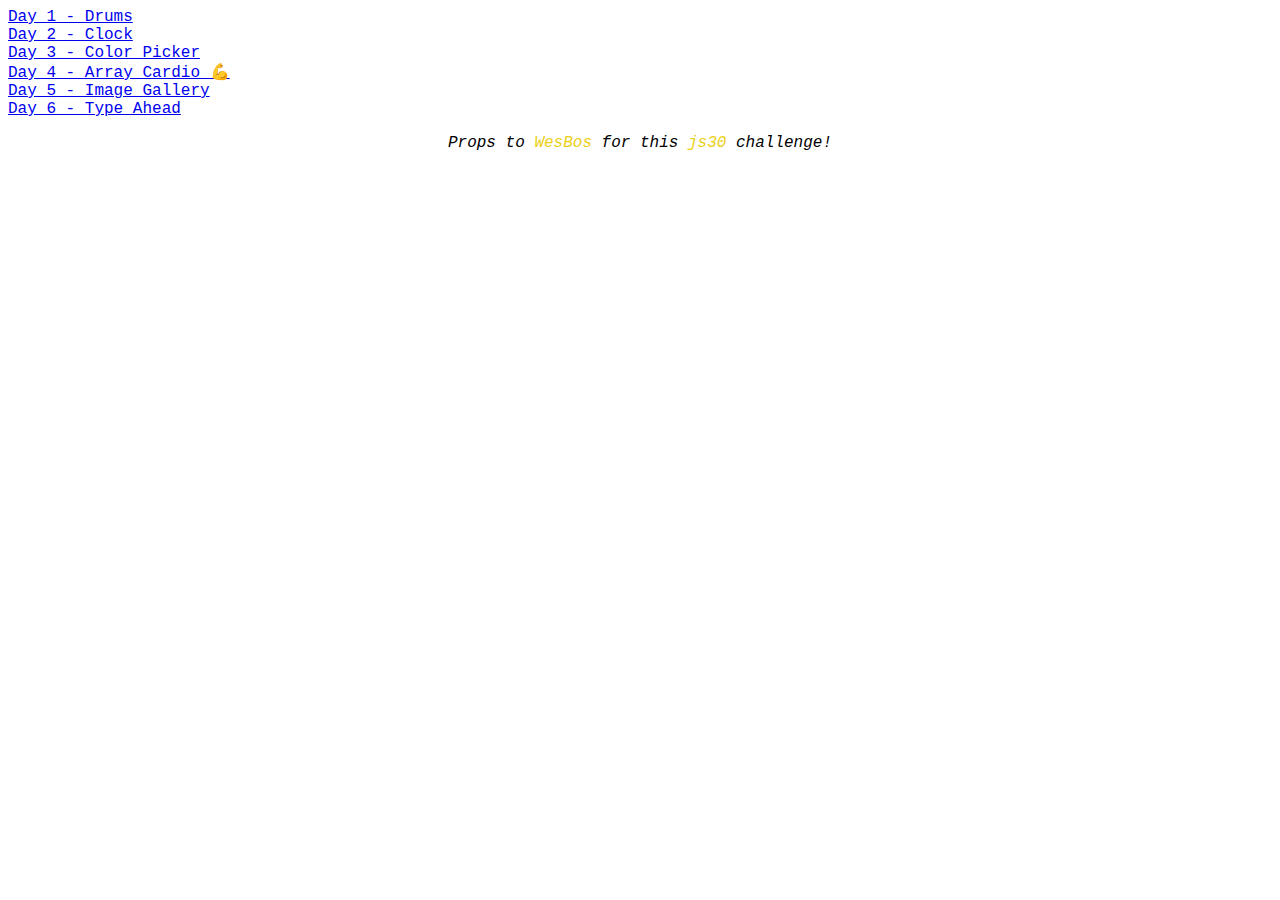
<file: index.html>
<!doctype html>
<html lang="en">
  <head>
    <!-- Required meta tags -->
    <meta charset="utf-8">
    <meta name="viewport" content="width=device-width, initial-scale=1, shrink-to-fit=no">

    <!--CSS files-->
    <!--<link rel="stylesheet" href="styles/styles.css">-->

    <!--JS files-->
    <!--<script src="scripts/logic.js"></script>-->

    <title>js30 Challenge by WesBos</title>
    <style>
        .props {
          color:black;
          font-style: italic;
          display:flex;
          justify-content: center;
        }
        .props a {
          text-decoration:none;
          color: #ECCF18;
        }
      </style>
  </head>
  <body style="font-family: 'Courier New', Courier, monospace">
    <div id="days"></div>
    <p class="props">Props to&nbsp;<a href="https://wesbos.com/" target="_blank">WesBos</a>&nbsp;for this&nbsp;<a href="https://javascript30.com/" target="_blank">js30</a>&nbsp;challenge!</p>
  </body>
  <script>
      
      var days = {
        Day1: {
          path: 'Day 1',
          name: 'Drums'
        },
        Day2: {
          path: 'Day 2',
          name: 'Clock'
        },
        Day3: {
          path: 'Day 3',
          name: 'Color Picker'
        },
        Day4: {
          path: 'Day 4',
          name: 'Array Cardio 💪'
        },
        Day5: {
          path: 'Day 5',
          name: 'Image Gallery'
        },
        Day6: {
          path: 'Day 6',
          name: 'Type Ahead'
        }
      }
      var str = ''
      

      console.log(days)
      for (var key in days) {
        if (days.hasOwnProperty(key)) {
            str += '<a href="' + days[key].path + '/index.html">'+ days[key].path + ' - ' + days[key].name + '</a><br>'
        }
      }
      document.getElementById('days').innerHTML = str
    </script>
</html>
</file>
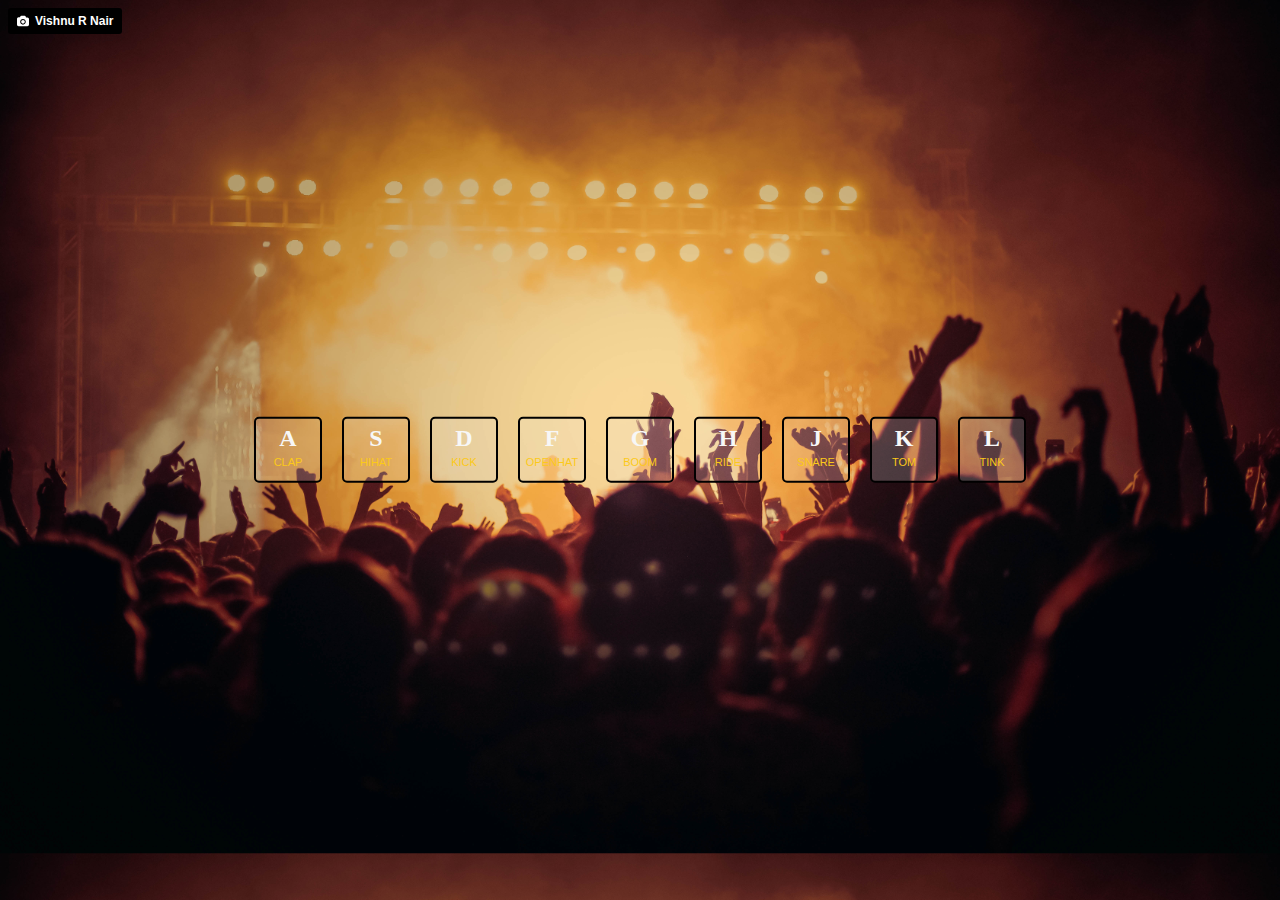
<file: Day 1/index.html>
<!doctype html>
<html lang="en">
  <head>
    <!-- Required meta tags -->
    <meta charset="utf-8">
    <meta name="viewport" content="width=device-width, initial-scale=1, shrink-to-fit=no">

    <!--CSS files-->
    <link rel="stylesheet" href="styles/styles.css">

    <!--JS files-->
    <script src="scripts/logic.js"></script>

    <title>Day 1</title>
  </head>
  <body onkeypress="keyPressed(event)">
    <div class="keys"> <!-- Need: A S D F G H J K L -->
      <div class="key" id="a">
        <span class="charWhite">A</span><br>
        <span class="drumType">CLAP</span>
      </div>
      <div class="key" id="s">
        <span class="charWhite">S</span><br>
        <span class="drumType">HIHAT</span>
      </div>
      <div class="key" id="d">
        <span class="charWhite">D</span><br>
        <span class="drumType">KICK</span>
      </div>
      <div class="key" id="f">
        <span class="charWhite">F</span><br>
        <span class="drumType">OPENHAT</span>
      </div>
      <div class="key" id="g">
        <span class="charWhite">G</span><br>
        <span class="drumType">BOOM</span>
      </div>
      <div class="key" id="h">
        <span class="charWhite">H</span><br>
        <span class="drumType">RIDE</span>
      </div>
      <div class="key" id="j">
        <span class="charWhite">J</span><br>
        <span class="drumType">SNARE</span>
      </div>
      <div class="key" id="k">
        <span class="charWhite">K</span><br>
        <span class="drumType">TOM</span>
      </div>
      <div class="key" id="l">
        <span class="charWhite">L</span><br>
        <span class="drumType">TINK</span>
      </div>
    </div>
    <a style="background-color:black;color:white;text-decoration:none;padding:4px 6px;font-family:-apple-system, BlinkMacSystemFont, &quot;San Francisco&quot;, &quot;Helvetica Neue&quot;, Helvetica, Ubuntu, Roboto, Noto, &quot;Segoe UI&quot;, Arial, sans-serif;font-size:12px;font-weight:bold;line-height:1.2;display:inline-block;border-radius:3px" href="https://unsplash.com/@vishnurnair?utm_medium=referral&amp;utm_campaign=photographer-credit&amp;utm_content=creditBadge" target="_blank" rel="noopener noreferrer" title="Download free do whatever you want high-resolution photos from Vishnu R Nair"><span style="display:inline-block;padding:2px 3px"><svg xmlns="http://www.w3.org/2000/svg" style="height:12px;width:auto;position:relative;vertical-align:middle;top:-1px;fill:white" viewBox="0 0 32 32"><title>unsplash-logo</title><path d="M20.8 18.1c0 2.7-2.2 4.8-4.8 4.8s-4.8-2.1-4.8-4.8c0-2.7 2.2-4.8 4.8-4.8 2.7.1 4.8 2.2 4.8 4.8zm11.2-7.4v14.9c0 2.3-1.9 4.3-4.3 4.3h-23.4c-2.4 0-4.3-1.9-4.3-4.3v-15c0-2.3 1.9-4.3 4.3-4.3h3.7l.8-2.3c.4-1.1 1.7-2 2.9-2h8.6c1.2 0 2.5.9 2.9 2l.8 2.4h3.7c2.4 0 4.3 1.9 4.3 4.3zm-8.6 7.5c0-4.1-3.3-7.5-7.5-7.5-4.1 0-7.5 3.4-7.5 7.5s3.3 7.5 7.5 7.5c4.2-.1 7.5-3.4 7.5-7.5z"></path></svg></span><span style="display:inline-block;padding:2px 3px">Vishnu R Nair</span></a>
  </body>
</html>
</file>
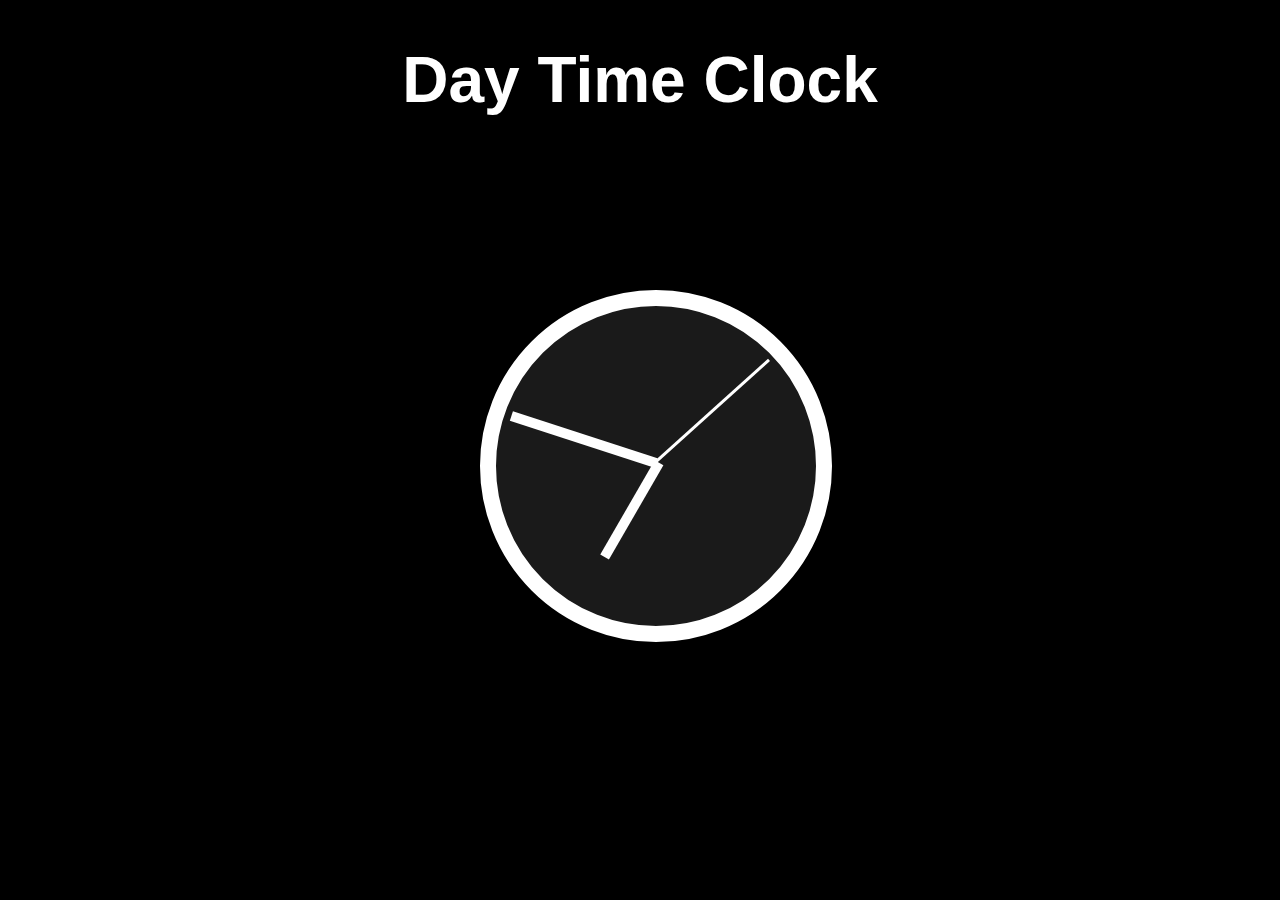
<file: Day 2/index.html>
<!doctype html>
<html lang="en">
  <head>
    <!-- Required meta tags -->
    <meta charset="utf-8">
    <meta name="viewport" content="width=device-width, initial-scale=1, shrink-to-fit=no">

    <!--CSS files-->
    <link rel="stylesheet" href="styles/styles.css">

    <!--JS files-->
    <script src="scripts/logic.js"></script>

    <title>Day 2 - Clock</title>
  </head>
  <body>
    <div class="outerContainer">
      <h1>Day Time Clock</h1>
      <div class="circleContainer">
        <div class="hand" id="secondsHand">
        </div>
        <div class="hand" id="minutesHand">
        </div>
        <div class="hand" id="hoursHand">
        </div>
        
      </div>
    </div>
  </body>
</html>
</file>
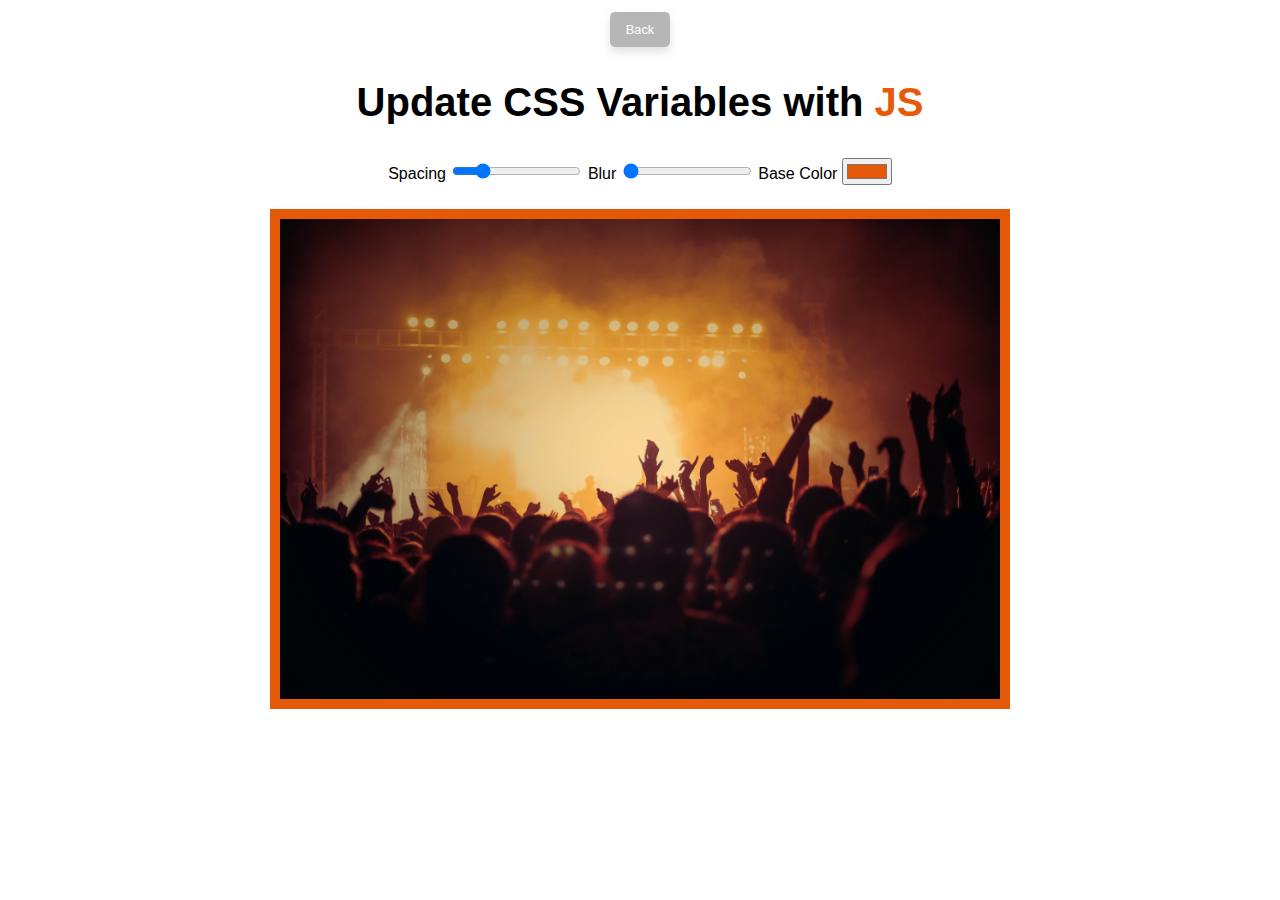
<file: Day 3/index.html>
<!doctype html>
<html lang="en">
  <head>
    <!-- Required meta tags -->
    <meta charset="utf-8">
    <meta name="viewport" content="width=device-width, initial-scale=1, shrink-to-fit=no">

    <!--CSS files-->
    <link rel="stylesheet" href="styles/styles.css">

    <!--JS files: 1 own version, 2 version by WesBos-->
    <!--<script src="scripts/logic.js"></script>-->
    <script src="scripts/logicAdvanced.js"></script>

    <title>Day 3 - Color Picker</title>
    <style>
      .backButton {
        background-color: rgb(182, 182, 182);
        box-shadow: 0px 5px 10px rgba(182, 182, 182, 0.4);
        border: none;
        border-radius:5px;
        font-size: 80%;
        color: white;
        padding: 10px 16px;
        text-decoration: none;
        margin-top: 4px;
        cursor: pointer;
      }
    </style>
  </head>
  <body>
    <div class="search">
      <!--<img src="/resources/img/arrow_left.svg">-->
      <input class="backButton" type="button" value="Back" onclick="window.location.href='../index.html'" />
    </div>
    <h2>Update CSS Variables with <span class="highlight">JS</span></h2>
    <div class="control-elements">
      <label for="spacing">Spacing <span class="spacingPx"></span></label>
      <input type="range" name="spacing" id="spacing" min="0" max="50" value="10" step="5" data-suffix="px">

      <label for="blur">Blur <span class="blurPx"></span></label>
      <input type="range" name="blur" id="blur" min="0" max="10" value="0" step="1" data-suffix="px">
    
      <label for="color">Base Color</label>
      <input type="color" name="base" id="color" value="#E55A08"><br>
    
    </div>
     
    <img src="../Day 1/img/vishnu-r-nair-background.jpg" alt="picture" class="image">
  </body>
</html>
</file>
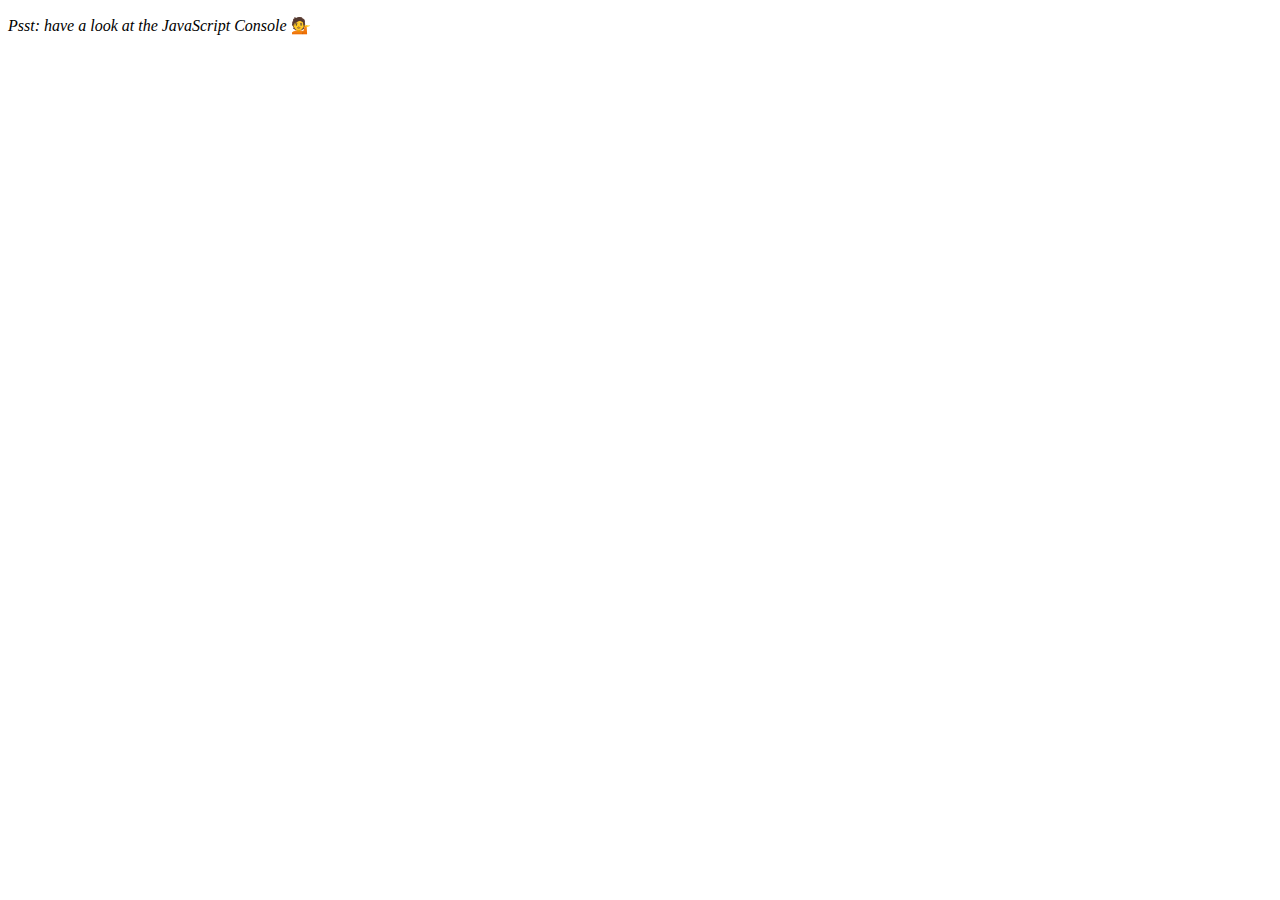
<file: Day 4/index.html>
<!doctype html>
<html lang="en">
  <head>
    <!-- Required meta tags -->
    <meta charset="utf-8">
    <meta name="viewport" content="width=device-width, initial-scale=1, shrink-to-fit=no">

    <!--CSS files-->
    <link rel="stylesheet" href="styles/styles.css">

    <!--JS files-->
    <script src="scripts/logic.js"></script>

    <title>Day 4 - Array Cardio 💪</title>
  </head>
  <body>
      <p><em>Psst: have a look at the JavaScript Console</em> 💁</p>
  </body>
</html>
</file>
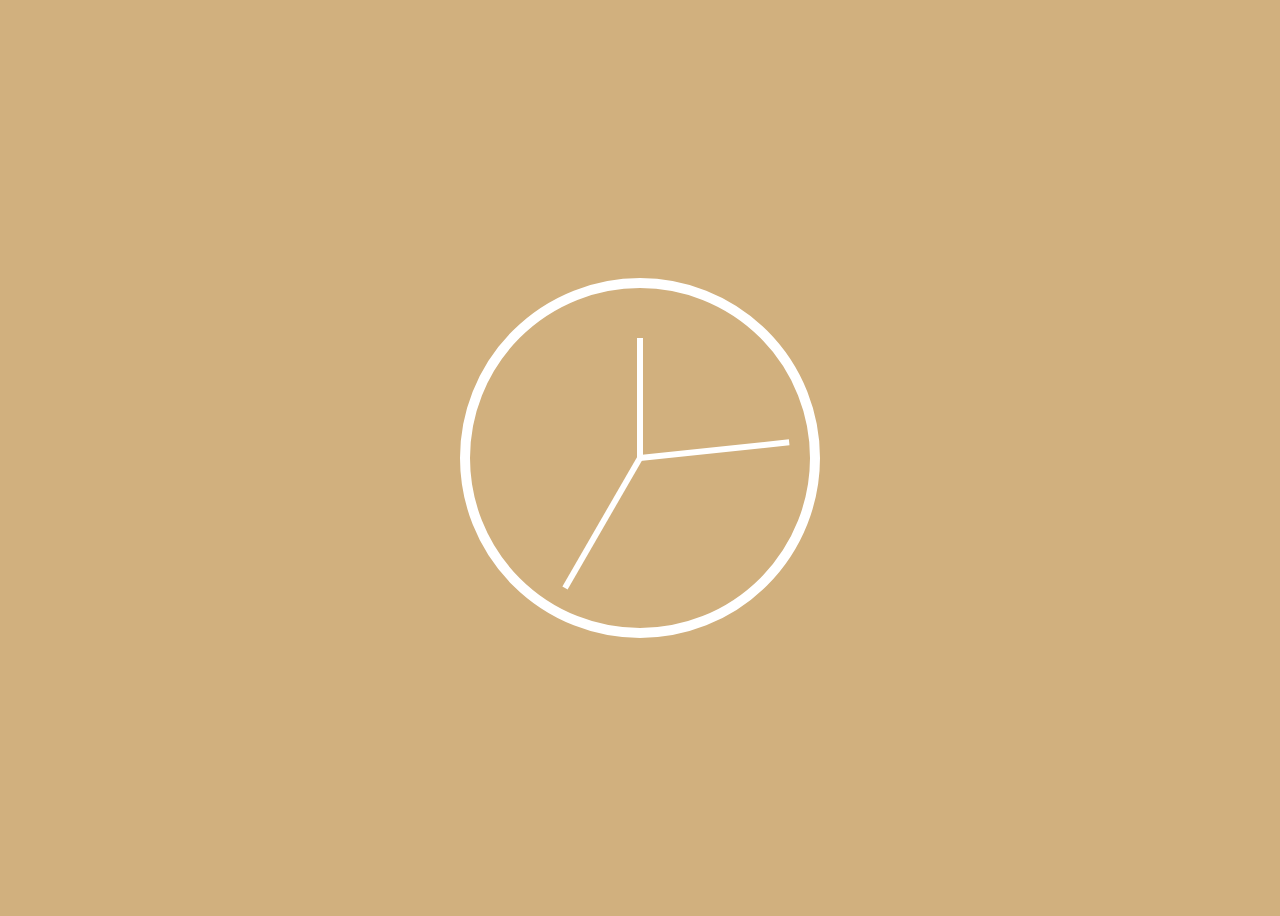
<file: Day 2/clock v2/index.html>
<!doctype html>
<html lang="en">
  <head>
    <!-- Required meta tags -->
    <meta charset="utf-8">
    <meta name="viewport" content="width=device-width, initial-scale=1, shrink-to-fit=no">

    <!--CSS files-->
    <link rel="stylesheet" href="styles/styles.css">

    <!--JS files-->
    <script src="scripts/logic.js"></script>

    <title>Day 2 - Clock v2</title>
  </head>
  <body>
    <!--<h1>Day Time Clock</h1>-->
    <div class="clock">
      <div class="clock-face">
        <div class="hand hoursHand"></div>
        <div class="hand minutesHand"></div>
        <div class="hand secondsHand"></div>
      </div>
    </div>
  </body>
</html>
</file>
<file: Day 1/styles/styles.css>
/*
    TAGS
*/
body{
    background-image: url("../img/vishnu-r-nair-background.jpg");
    background-size: cover;
}

/*
    TYPOGRAPHY
*/
.charWhite{
    font-family: Georgia, 'Times New Roman', Times, serif;
    font-weight: bold;
    font-size: 24px;
}
.drumType{
    font-family: sans-serif;
    font-weight: none;
    font-size: 11px;
    color:#FCC919;
}

/*
    CUSTOM CLASSES
*/
.keys{
    /*background: #ff0000;*/
    color: #f7f7f7;
    position: absolute;
    top: 50%;
    left: 50%;
    margin-right: -50%;
    transform: translate(-50%, -50%)
}

.key{
    background: rgba(242, 241, 242, .2);
    width:4em;
    height:3.5em;
    margin:.5em;
    padding-top:.4em;
    border: 2px solid #000000;
    border-radius:5px;
    display: inline-block;
    text-align: center;
    transition: transform .2s;
}

.playAnimation {
    transform: scale(1.1);
    border-color:rgba(128, 104, 21, 0.9);
    box-shadow: 0 0 5px rgb(95, 95, 95);
}
</file>
<file: Day 2/styles/styles.css>
body {
    background-color:black;
    margin:0;
    padding:0;
    box-sizing:border-box;
}

h1 {
    color:#ffffff;
    font-family:'Gill Sans', 'Gill Sans MT', Calibri, 'Trebuchet MS', sans-serif;
    font-size:400%;
    text-align: center;
}

.circleContainer {
    top: 50%;
    left: 50%;
    width:20em;
    height:20em;
    margin-top: -10em; /*set to a negative number .5 of your height*/
    margin-left: -10em; /*set to a negative number .5 of your width*/
    border: 1em solid #ffffff;
    border-radius:50%;
    background-color: rgba(255, 255, 255, .1);
    position:fixed;
    text-align:center;
}

.hand{
    /*background: color #000000;*/
    position:float;
}

#secondsHand {
    /* Positioning */
    margin-top:9.6em;  /* set to half of circle height - height of hand = (20 - 10 - .4) */
    margin-left:.5em;   
    width:9.5em; /* set to half of circle width - margin-left */
    height:.2em;
    transform-origin: right;
}

#minutesHand {
    /* Positioning */
    margin-top:-.3em;  /* set to negative of half of height of above element = (.6 / 2 * -1) */
    margin-left:.5em;
    width:9.5em; /* set to half of circle width - margin-left = 20-.5*/
    height:.6em;
    transform-origin: right;
}

#hoursHand {
    /* Positioning */
    margin-top:-.6em;  /* set to negative of half of height of above elements = ((2 * .6) / 2 * -1) */
    margin-left:3.4em; /* = .3 + 10 - 6.8*/
    width:6.8em; /* set to half of circle width - margin-left = 20-.5*/
    height:.6em;
    transform-origin: right;
}
</file>
<file: Day 3/styles/styles.css>
:root {
    --base: rgb(229,90,8);
    --blur: 0px;
    --spacing: 10px;
}

/*
    TAGS
*/
body{
    font-family: 'Lucida Sans', 'Lucida Sans Regular', 'Lucida Grande', 'Lucida Sans Unicode', Geneva, Verdana, sans-serif;
    align-content: center;
    text-align: center;
}

/*
    TYPOGRAPHY
*/
h2 {
    font-size:250%;
}
.highlight {
    color: var(--base);
}

/*
    CUSTOM CLASSES
*/
.control-elements{
    margin-bottom: 24px;
}

.image {
    width:80%;
    max-width:720px;
    background-color: var(--base);
    padding: var(--spacing);
    filter: blur(var(--blur));
}
</file>
<file: Day 4/styles/styles.css>
/*
    TAGS
*/
body{
}

/*
    TYPOGRAPHY
*/

/*
    CUSTOM CLASSES
*/
</file>
<file: Day 2/clock v2/styles/styles.css>
html {
    background-color:rgba(167, 104, 9, 0.527);
    background-size: cover;
    margin:0;
    padding:0;
    box-sizing:border-box;
    font-size:10px;
}

body {
    display:flex;
    flex:1;
    min-height:100vh;
    align-items:center;
}

h1 {
    color:#ffffff;
    font-family:'Gill Sans', 'Gill Sans MT', Calibri, 'Trebuchet MS', sans-serif;
    font-size:400%;
    text-align: center;
}

.clock {
    width:30em;
    height:30em;
    border: 1em solid #ffffff;
    border-radius:50%;
    margin: 50px auto;
    position:relative;
    padding:2rem;
}

.clock-face {
    position: relative;
    width: 100%;
    height: 100%;
    transform: translateY(-3px); /* account for the height of the clock hands */
}

.hand {
    width:50%;
    height:6px; 
    background: #ffffff;
    position:absolute;
    top:50%;
    transform-origin:100%;
    transform: rotate(90deg);
    transition: all .05s;
    transition-timing-function: ease-out;
}

.hoursHand {
    width:40%;
    margin-left:10%;
    height:6px;
}
</file>
